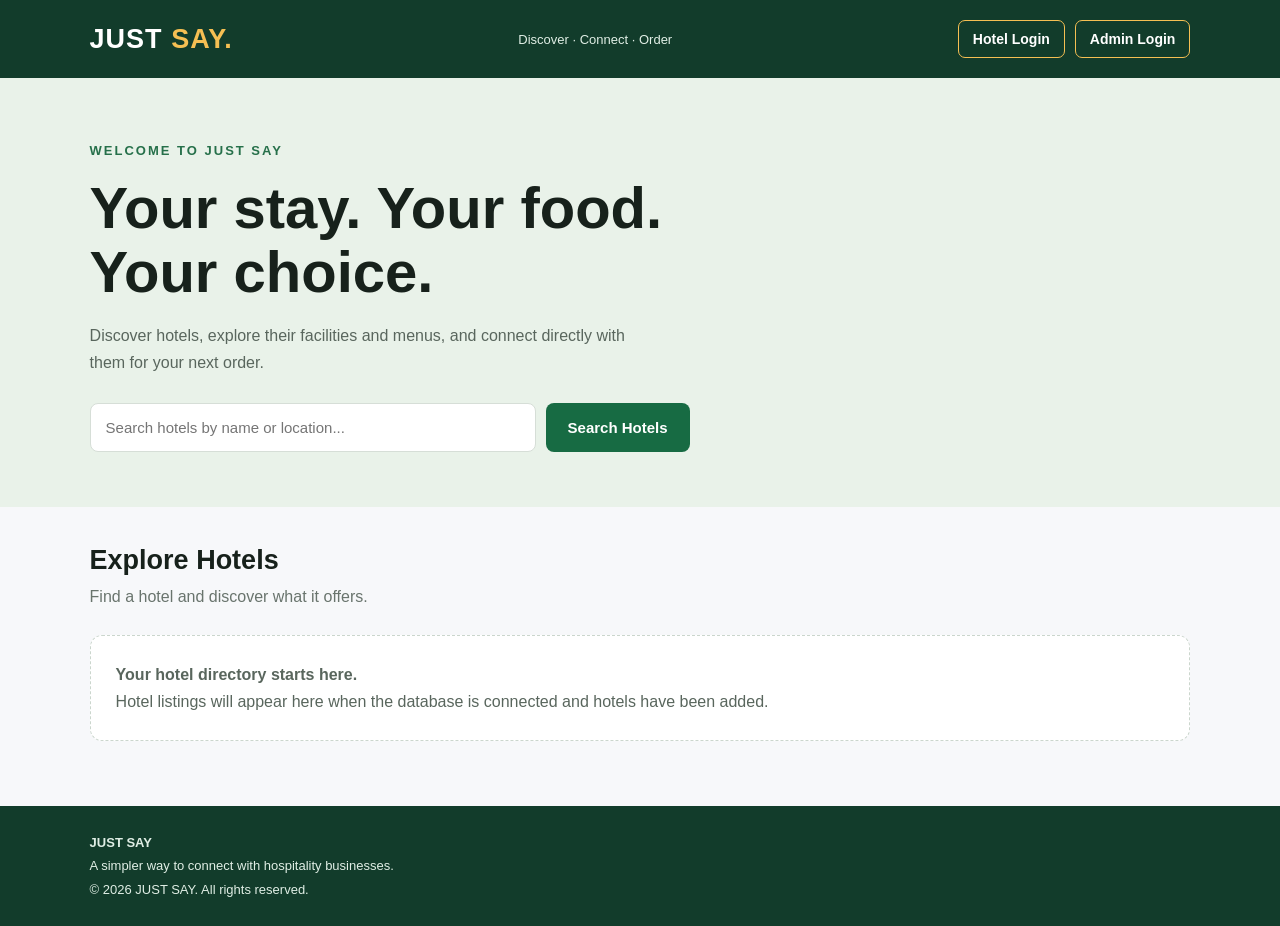
<file: index.html>
<!DOCTYPE html>
<html lang="en">
<head>
  <meta charset="UTF-8">
  <meta name="viewport" content="width=device-width, initial-scale=1.0">
  <title>JUST SAY | Order Simply</title>
  <meta name="description" content="Discover hotels, explore menus and order directly with JUST SAY.">
  <style>
.login-actions {
  display: flex;
  gap: 10px;
  flex-wrap: wrap;
}
.login-actions a {
  color: white;
  text-decoration: none;
  border: 1px solid #f5bf53;
  border-radius: 7px;
  padding: 10px 14px;
  font-size: 14px;
  font-weight: bold;
}

.login-actions a:hover {
  background: #176b43;
}

    * {
      box-sizing: border-box;
      margin: 0;
      padding: 0;
    }

    body {
      font-family: Arial, sans-serif;
      background: #f7f8fa;
      color: #17211b;
    }

    header {
      background: #123c2b;
      color: white;
      padding: 20px 7%;
      display: flex;
      justify-content: space-between;
      align-items: center;
      flex-wrap: wrap;
      gap: 14px;
    }

    .logo {
      font-size: 27px;
      font-weight: 800;
      letter-spacing: 1px;
    }

    .logo span {
      color: #f5bf53;
    }

    .header-label {
      font-size: 13px;
      color: #e0eee5;
    }

    .hero {
      padding: 65px 7% 55px;
      background: #e9f2e9;
    }

    .tag {
      color: #26704a;
      font-weight: bold;
      font-size: 13px;
      text-transform: uppercase;
      letter-spacing: 2px;
    }

    h1 {
      font-size: clamp(35px, 6vw, 58px);
      line-height: 1.1;
      max-width: 700px;
      margin: 18px 0;
    }

    .hero p {
      color: #59665d;
      max-width: 560px;
      line-height: 1.7;
      font-size: 16px;
    }

    .search-box {
      display: flex;
      gap: 10px;
      max-width: 600px;
      margin-top: 27px;
      flex-wrap: wrap;
    }

    input {
      flex: 1;
      min-width: 200px;
      padding: 15px;
      border: 1px solid #d6ded7;
      border-radius: 8px;
      font-size: 15px;
    }

    button {
      background: #176b43;
      color: white;
      border: none;
      padding: 15px 22px;
      border-radius: 8px;
      cursor: pointer;
      font-size: 15px;
      font-weight: bold;
    }

    button:hover {
      background: #105434;
    }

    main {
      padding: 38px 7% 65px;
    }

    .section-title {
      font-size: 27px;
      margin-bottom: 8px;
    }

    .section-subtitle {
      color: #69746d;
      margin-bottom: 25px;
      line-height: 1.6;
    }

    .hotel-grid {
      display: grid;
      grid-template-columns: repeat(auto-fit, minmax(230px, 1fr));
      gap: 20px;
    }

    .hotel-card {
      background: white;
      border: 1px solid #e6eae6;
      border-radius: 13px;
      padding: 23px;
      box-shadow: 0 4px 14px rgba(0,0,0,0.035);
    }

    .hotel-icon {
      font-size: 35px;
      margin-bottom: 16px;
    }

    .hotel-card h3 {
      font-size: 19px;
      margin-bottom: 10px;
    }

    .hotel-card p {
      color: #68736b;
      line-height: 1.6;
      font-size: 14px;
      margin-bottom: 18px;
    }

    .status {
      display: inline-block;
      font-size: 12px;
      background: #fff2d9;
      color: #835b14;
      padding: 6px 9px;
      border-radius: 5px;
      margin-bottom: 14px;
    }

    .empty {
      background: white;
      border: 1px dashed #cbd6cd;
      padding: 25px;
      border-radius: 12px;
      color: #59665d;
      line-height: 1.7;
      grid-column: 1 / -1;
    }

    footer {
      background: #123c2b;
      color: #e0eee5;
      padding: 25px 7%;
      font-size: 13px;
      line-height: 1.8;
    }

    @media (max-width: 600px) {
      header {
        padding: 18px 5%;
      }

      .hero, main {
        padding-left: 5%;
        padding-right: 5%;
      }

      .search-box button {
        width: 100%;
      }
    }
  </style>
</head>
<body>
  <header>
    <div class="logo">JUST <span>SAY.</span></div>
    

<div class="header-label">Discover · Connect · Order</div>
<div class="login-actions">
  <a href="hotel-login.html">Hotel Login</a>
  <a href="admin.html">Admin Login</a>
</div>

  </header>

  <section class="hero">
    <div class="tag">Welcome to JUST SAY</div>
    <h1>Your stay. Your food.<br>Your choice.</h1>
    <p>
      Discover hotels, explore their facilities and menus,
      and connect directly with them for your next order.
    </p>

    <form class="search-box" id="searchForm">
      <input
        id="searchInput"
        type="search"
        placeholder="Search hotels by name or location..."
        aria-label="Search hotels"
      >
      <button type="submit">Search Hotels</button>
    </form>
  </section>

  <main>
    <h2 class="section-title">Explore Hotels</h2>
    <p class="section-subtitle">
      Find a hotel and discover what it offers.
    </p>

    <div class="hotel-grid" id="hotelGrid">
      <div class="empty">
        <strong>Your hotel directory starts here.</strong><br>
        Hotel listings will appear here when the database
        is connected and hotels have been added.
      </div>
    </div>
  </main>

  <footer>
    <strong>JUST SAY</strong><br>
    A simpler way to connect with hospitality businesses.<br>
    © 2026 JUST SAY. All rights reserved.
  </footer>

  <script>
    document.getElementById("searchForm").addEventListener("submit", function(event) {
      event.preventDefault();

      const query = document.getElementById("searchInput").value.trim();

      if (!query) {
        alert("Please enter a hotel name or location.");
        return;
      }

      alert("Hotel search will work when the hotel database is connected.");
    });
  </script>
</body>
</html>
</file>
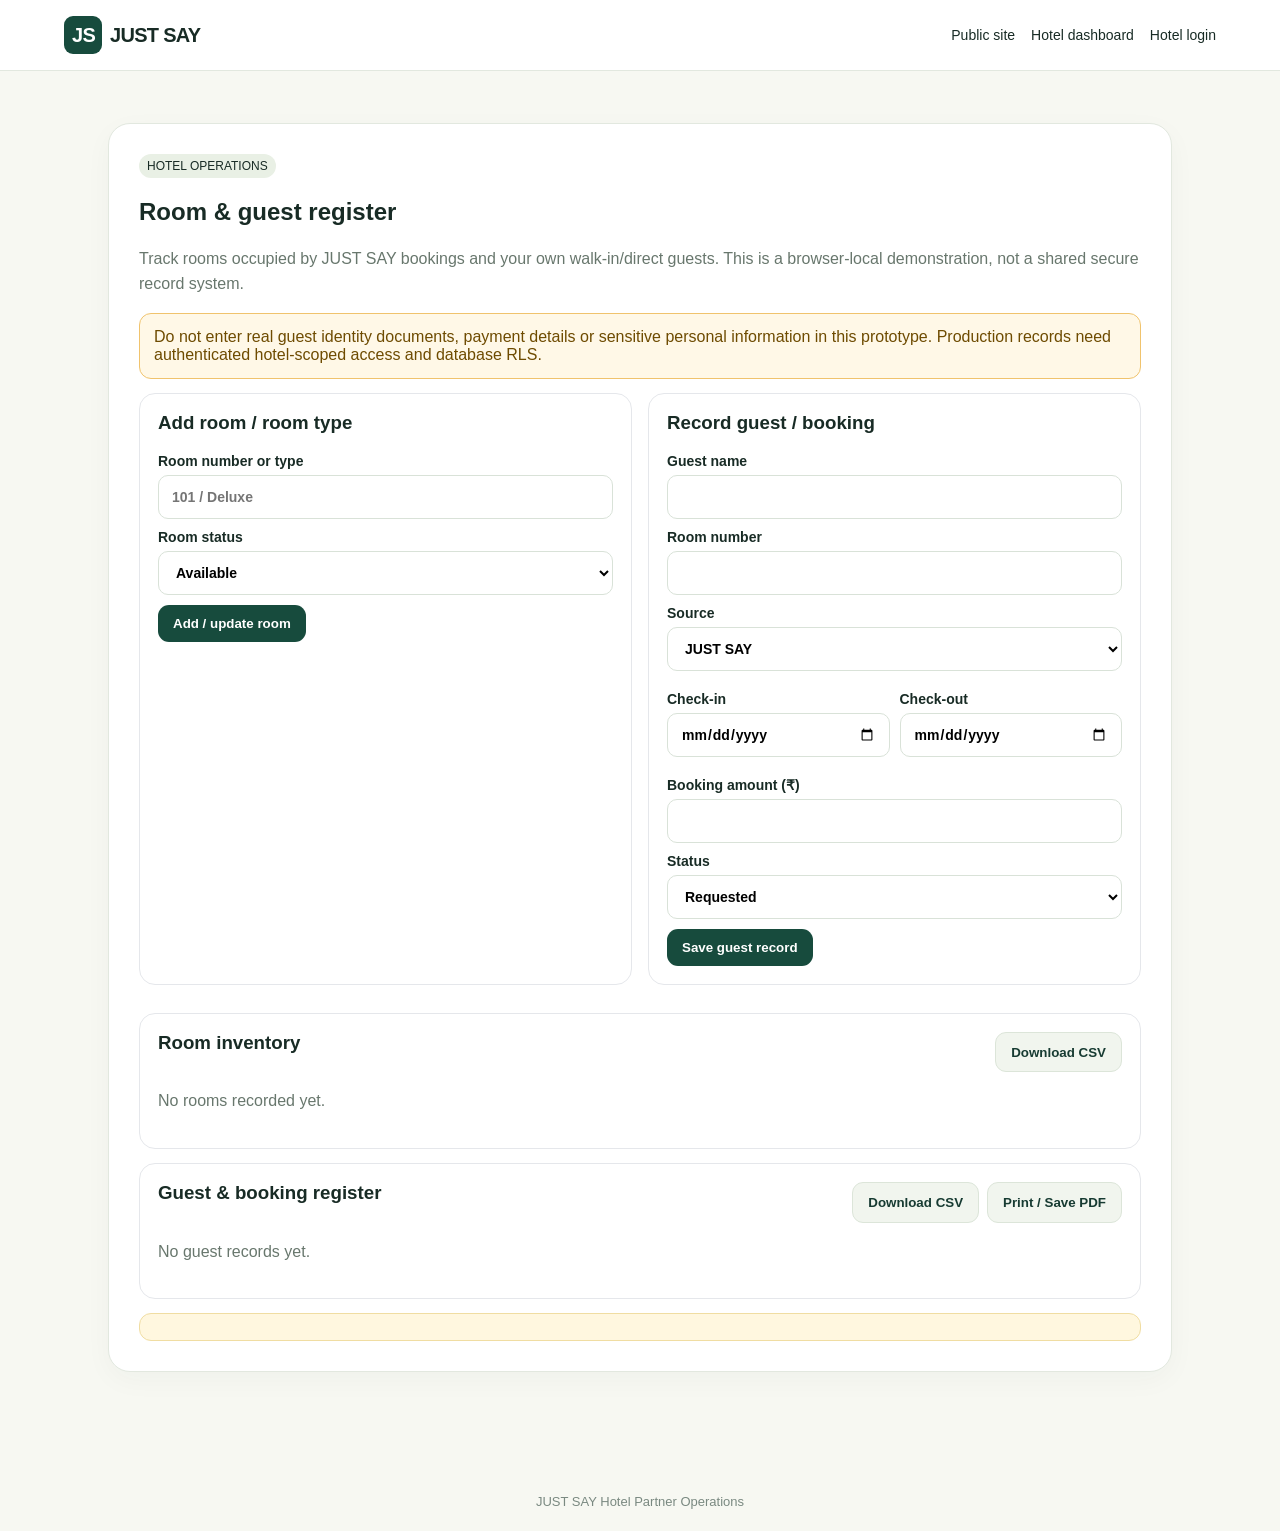
<file: hotel-records.html>
<!doctype html><html lang="en"><head><meta charset="utf-8"><meta name="viewport" content="width=device-width,initial-scale=1"><title>Hotel records · JUST SAY</title><link rel="stylesheet" href="styles.css"></head><body>
<header><a class="brand" href="index.html"><span>JS</span>JUST SAY</a><nav><a href="index.html">Public site</a><a href="hotel-dashboard.html">Hotel dashboard</a><a href="hotel-login.html">Hotel login</a></nav></header>
<main><section class="panel"><span class="tag">HOTEL OPERATIONS</span><h1>Room & guest register</h1><p class="muted">Track rooms occupied by JUST SAY bookings and your own walk-in/direct guests. This is a browser-local demonstration, not a shared secure record system.</p><div class="warning-box">Do not enter real guest identity documents, payment details or sensitive personal information in this prototype. Production records need authenticated hotel-scoped access and database RLS.</div>
<div class="two-col"><section class="subpanel"><h3>Add room / room type</h3><form id="room-form"><label class="field">Room number or type<input name="room" required placeholder="101 / Deluxe"></label><label class="field">Room status<select name="status"><option>Available</option><option>Occupied - JUST SAY</option><option>Occupied - Direct</option><option>Maintenance</option></select></label><button type="submit">Add / update room</button></form></section><section class="subpanel"><h3>Record guest / booking</h3><form id="guest-record-form"><label class="field">Guest name<input name="guest" required></label><label class="field">Room number<input name="room" required></label><label class="field">Source<select name="source"><option>JUST SAY</option><option>Direct / walk-in</option><option>Phone / WhatsApp</option></select></label><div class="form-grid"><label class="field">Check-in<input name="checkin" type="date" required></label><label class="field">Check-out<input name="checkout" type="date" required></label></div><label class="field">Booking amount (₹)<input name="amount" type="number" min="0" step="1" required></label><label class="field">Status<select name="status"><option>Requested</option><option>Confirmed</option><option>Checked in</option><option>Checked out</option><option>Cancelled</option></select></label><button type="submit">Save guest record</button></form></section></div>
<section class="subpanel"><div class="actions no-print"><h3 style="margin-right:auto">Room inventory</h3><button id="export-rooms" class="secondary" type="button">Download CSV</button></div><div id="room-record-list" class="table-wrap"></div></section>
<section class="subpanel"><div class="actions no-print"><h3 style="margin-right:auto">Guest & booking register</h3><button id="export-guests" class="secondary" type="button">Download CSV</button><button id="print-register" class="secondary" type="button">Print / Save PDF</button></div><div id="guest-record-list" class="table-wrap"></div></section><div id="records-status" class="notice" aria-live="polite"></div></section></main><footer class="footer">JUST SAY Hotel Partner Operations</footer><script src="professional-features.js"></script></body></html>
</file>
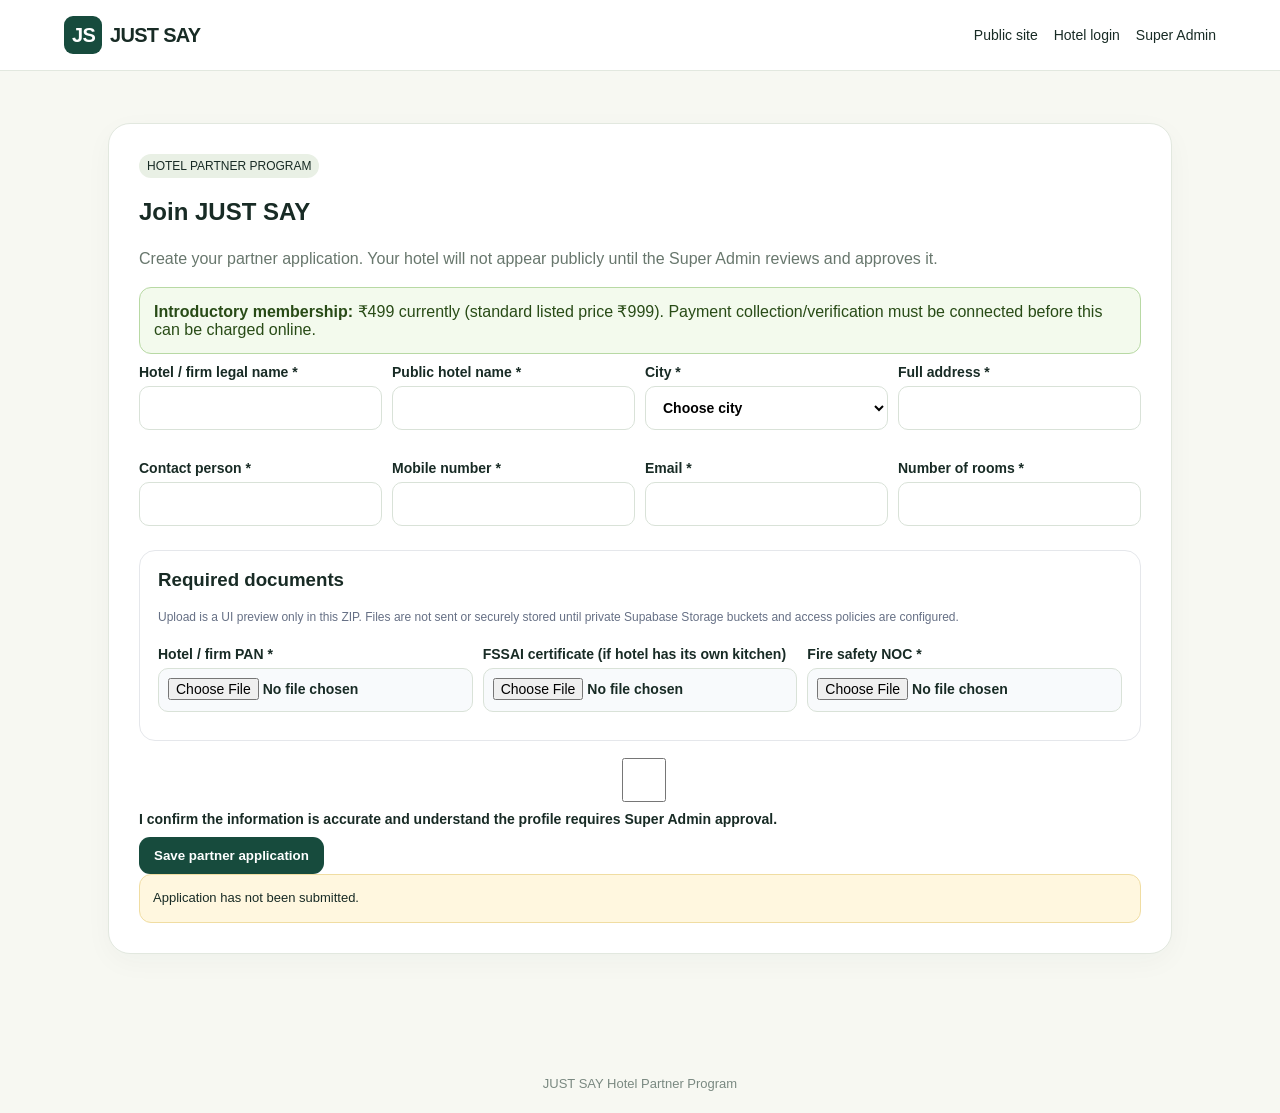
<file: hotel-register.html>
<!doctype html><html lang="en"><head><meta charset="utf-8"><meta name="viewport" content="width=device-width,initial-scale=1"><title>Hotel partner registration · JUST SAY</title><link rel="stylesheet" href="styles.css"></head><body>
<header><a class="brand" href="index.html"><span>JS</span>JUST SAY</a><nav><a href="index.html">Public site</a><a href="hotel-login.html">Hotel login</a><a href="admin.html">Super Admin</a></nav></header>
<main><section class="panel"><span class="tag">HOTEL PARTNER PROGRAM</span><h1>Join JUST SAY</h1><p class="muted">Create your partner application. Your hotel will not appear publicly until the Super Admin reviews and approves it.</p><div class="success-box"><b>Introductory membership:</b> ₹499 currently (standard listed price ₹999). Payment collection/verification must be connected before this can be charged online.</div>
<form id="hotel-registration-form"><div class="form-grid"><label class="field">Hotel / firm legal name *<input name="firmName" required></label><label class="field">Public hotel name *<input name="hotelName" required></label><label class="field">City *<select name="city" required><option value="">Choose city</option><option>Kanpur</option><option>Lucknow</option></select></label><label class="field">Full address *<input name="address" required></label><label class="field">Contact person *<input name="contactName" required></label><label class="field">Mobile number *<input name="phone" required inputmode="tel"></label><label class="field">Email *<input name="email" type="email" required></label><label class="field">Number of rooms *<input name="roomCount" type="number" min="1" required></label></div>
<div class="subpanel"><h3>Required documents</h3><p class="small-muted">Upload is a UI preview only in this ZIP. Files are not sent or securely stored until private Supabase Storage buckets and access policies are configured.</p><div class="form-grid"><label class="field">Hotel / firm PAN *<input name="panDoc" type="file" accept="image/*,.pdf" required></label><label class="field">FSSAI certificate (if hotel has its own kitchen)<input name="fssaiDoc" type="file" accept="image/*,.pdf"></label><label class="field">Fire safety NOC *<input name="fireDoc" type="file" accept="image/*,.pdf" required></label></div></div>
<label class="field"><input name="terms" type="checkbox" required> I confirm the information is accurate and understand the profile requires Super Admin approval.</label><button type="submit">Save partner application</button></form><div id="hotel-registration-result" class="notice" aria-live="polite">Application has not been submitted.</div></section></main><footer class="footer">JUST SAY Hotel Partner Program</footer><script src="professional-features.js"></script></body></html>
</file>
<file: styles.css>
*{box-sizing:border-box}body{margin:0;background:#f7f7f2;color:#17352b;font:16px Arial,sans-serif}a{color:inherit;text-decoration:none}header{display:flex;justify-content:space-between;align-items:center;padding:16px 5%;background:#fff;border-bottom:1px solid #ddd;gap:12px;flex-wrap:wrap}.brand{font-weight:800;font-size:20px}.brand span{display:inline-grid;place-items:center;background:#173e32;color:white;border-radius:9px;width:38px;height:38px;margin-right:8px}nav{display:flex;gap:16px;flex-wrap:wrap;font-size:14px}main{max-width:1100px;margin:auto;padding:28px 18px}.hero,.panel,.card,.hotel-card,.login-card{background:#fff;border:1px solid #e0e5dc;border-radius:18px;padding:24px;margin-bottom:18px}.hero{background:#e9f0e5;padding:45px 30px}.hero h1{font-size:clamp(34px,6vw,58px);margin:10px 0}.hero em{font-family:Georgia,serif;font-weight:400}.muted{color:#68776d;line-height:1.6}.btn,button{display:inline-block;border:0;border-radius:9px;background:#173e32;color:white;padding:11px 15px;font-weight:700;cursor:pointer}.btn.secondary,button.secondary{background:#edf2e9;color:#173e32;border:1px solid #d6e0d3}.btn.danger,button.danger{background:#f9e6e2;color:#8d3427}.grid{display:grid;grid-template-columns:repeat(auto-fit,minmax(230px,1fr));gap:15px}.hotel-card h3{margin:8px 0}.tag{display:inline-block;padding:5px 8px;background:#e9f0e5;border-radius:99px;font-size:12px}.field{display:flex;flex-direction:column;gap:6px;margin:10px 0;font-size:14px;font-weight:700}.field input,.field textarea,.field select,input,select,textarea{font:inherit;padding:11px;border:1px solid #d5ddd3;border-radius:8px;background:white;width:100%}.form-grid{display:grid;grid-template-columns:repeat(auto-fit,minmax(220px,1fr));gap:10px}.row{display:flex;align-items:center;justify-content:space-between;gap:12px;flex-wrap:wrap;padding:12px;border:1px solid #e4e9e0;border-radius:12px;margin:8px 0}.row .grow{flex:1;min-width:170px}.menu-row{display:grid;grid-template-columns:1fr 100px 120px 38px;gap:8px;margin:8px 0}.hidden{display:none!important}.notice{background:#fff7df;border:1px solid #f0dda2;border-radius:12px;padding:13px;font-size:13px;line-height:1.6}.stats{display:grid;grid-template-columns:repeat(auto-fit,minmax(140px,1fr));gap:12px}.stat{background:#fff;border:1px solid #e0e5dc;padding:18px;border-radius:13px}.stat strong{display:block;font-size:28px;margin-top:8px}.actions{display:flex;gap:8px;flex-wrap:wrap}.qr{max-width:220px;width:100%}.error{color:#a23328;background:#fde9e5;padding:10px;border-radius:8px}.footer{text-align:center;color:#78847b;font-size:13px;padding:25px}.price{font-weight:800;color:#245b48}.cartline{display:flex;justify-content:space-between;gap:10px;padding:10px 0;border-bottom:1px solid #eee}.small{font-size:12px;color:#66756b}@media(max-width:520px){header{padding:12px 16px}.menu-row{grid-template-columns:1fr 80px 95px 32px}.hero{padding:28px 20px}.hero h1{font-size:38px}}
#admin-auth-gate h1{font-size:clamp(30px,5vw,42px);margin:12px 0}#admin-auth-gate h2{font-size:22px;margin:18px 0 10px}#admin-auth-gate form{margin-top:12px}#admin-auth-gate .notice{margin-top:18px}.error{color:#a23328;background:#fde9e5;padding:10px;border-radius:8px}.login-card em{font-family:Georgia,serif;font-weight:400}

/* JUST SAY V4 gallery additions */
.image-gallery{display:grid;grid-template-columns:repeat(auto-fit,minmax(110px,1fr));gap:10px;margin:12px 0}
.image-gallery img,.gallery-photo{width:100%;height:110px;object-fit:cover;border-radius:12px;background:#f1f1f1}
.hotel-gallery{display:grid;grid-template-columns:repeat(auto-fit,minmax(145px,1fr));gap:12px;margin:16px 0}
.hotel-gallery figure{margin:0;background:var(--card,#fff);border:1px solid #e5e7eb;border-radius:14px;overflow:hidden}
.hotel-gallery img{display:block;width:100%;height:150px;object-fit:cover;cursor:zoom-in}
.hotel-gallery figcaption{padding:8px 10px;font-size:.85rem}
.menu-photo{width:100%;height:145px;object-fit:cover;border-radius:12px;margin-bottom:8px}
.photo-lightbox{position:fixed;inset:0;background:#000d;z-index:9999;display:flex;align-items:center;justify-content:center;padding:20px}
.photo-lightbox img{max-width:96vw;max-height:90vh;object-fit:contain;border-radius:12px}

/* JUST SAY professional upgrade UI */
.city-strip{display:flex;gap:10px;align-items:center;flex-wrap:wrap;margin:12px 0 20px}.city-strip select{max-width:240px}.pill{display:inline-flex;padding:5px 10px;border-radius:999px;background:#eef5dc;color:#304000;font-size:12px;font-weight:800}.two-col{display:grid;grid-template-columns:repeat(auto-fit,minmax(260px,1fr));gap:16px}.subpanel{background:#fff;border:1px solid #e5e7eb;border-radius:16px;padding:18px;margin:14px 0}.subpanel h3{margin-top:0}.field input[type=file]{padding:9px;background:#f8fafc}.warning-box{border:1px solid #f0c36d;background:#fff8e7;border-radius:12px;padding:14px;color:#6e4b00}.success-box{border:1px solid #b8d9a4;background:#f3faed;border-radius:12px;padding:14px;color:#284b16}.table-wrap{overflow:auto}table.data-table{width:100%;border-collapse:collapse;min-width:650px}table.data-table th,table.data-table td{padding:10px;border-bottom:1px solid #e5e7eb;text-align:left;font-size:14px}table.data-table th{background:#f6f8f1}button.danger{background:#8e2424;color:white}.nav-cta{font-weight:800}.small-muted{font-size:12px;color:#667085}.inline-form{display:flex;gap:10px;flex-wrap:wrap}.inline-form>*{flex:1;min-width:150px}@media print{header,nav,.no-print,button,footer{display:none!important}body{background:white}.panel,.subpanel{box-shadow:none;border:1px solid #ddd}}


/* JUST SAY repair build: refined mobile-first public hotel experience */
:root{--js-ink:#173b32;--js-green:#174b3d;--js-lime:#d9f99d;--js-paper:#f7f8f2;--js-border:#e2e8df}
body{background:var(--js-paper);color:#182b25}
header{position:sticky;top:0;z-index:20;backdrop-filter:blur(14px);background:rgba(255,255,255,.94);border-bottom:1px solid var(--js-border)}
.brand{font-weight:850;letter-spacing:-.035em}.brand span{background:var(--js-green);color:white;border-radius:9px;padding:7px 8px;margin-right:8px}
main{width:min(1160px,calc(100% - 28px));margin:24px auto 54px}
.hero{border:1px solid #dce8d7;border-radius:26px;padding:clamp(26px,5vw,58px);background:radial-gradient(circle at 92% 10%,rgba(217,249,157,.5),transparent 34%),linear-gradient(135deg,#eef5e9,#fff 68%);box-shadow:0 12px 36px rgba(23,59,50,.055)}
.hero h1{font-size:clamp(2.25rem,6vw,4.7rem);line-height:1.03;letter-spacing:-.055em;color:var(--js-ink);margin:.45em 0 .25em}
.hero .tag{display:inline-flex;background:#e1efda;color:#245b42;border-radius:99px;padding:7px 11px;font-weight:750;letter-spacing:.08em;font-size:.72rem}
.panel,.login-card{border:1px solid var(--js-border);border-radius:22px;background:#fff;box-shadow:0 8px 28px rgba(23,59,50,.035);padding:clamp(18px,3vw,30px)}
.city-strip{display:flex;gap:12px;align-items:end;flex-wrap:wrap;border-radius:18px;background:#fff}
.btn,button{border-radius:11px;font-weight:750;transition:transform .15s ease,box-shadow .15s ease}.btn:hover,button:hover{transform:translateY(-1px);box-shadow:0 5px 15px rgba(23,59,50,.12)}
.btn:not(.secondary),button:not(.secondary){background:var(--js-green);color:#fff;border-color:var(--js-green)}
.btn.secondary,button.secondary{background:#f1f5ee;border-color:#dce5d9;color:var(--js-ink)}
.grid{gap:16px}.card{border:1px solid var(--js-border);border-radius:18px;box-shadow:0 6px 20px rgba(23,59,50,.035);padding:20px}.card h3{color:var(--js-ink)}
.price{font-size:1.2rem;font-weight:850;color:var(--js-green);margin:10px 0}
.field input,.field select,.field textarea{border:1px solid #d9e2d8;border-radius:10px;padding:12px 13px;background:#fff;min-height:44px}.field input:focus,.field select:focus,.field textarea:focus{outline:3px solid rgba(122,171,105,.2);border-color:#7aab69}
.notice{border-radius:12px}.footer{color:#7a8981;padding:22px}
@media(max-width:640px){header{align-items:flex-start;gap:12px;padding:12px 14px}header nav{gap:8px;flex-wrap:wrap;justify-content:flex-end}header nav a{font-size:.78rem}main{width:min(100% - 20px,1160px);margin:14px auto 36px}.hero{border-radius:20px;padding:26px 20px}.hero .actions{align-items:stretch}.hero .actions .btn{justify-content:center}.panel,.login-card{border-radius:17px;padding:18px}.city-strip{align-items:stretch}.city-strip .field,.city-strip .btn{width:100%}.card{padding:16px}}
</file>
